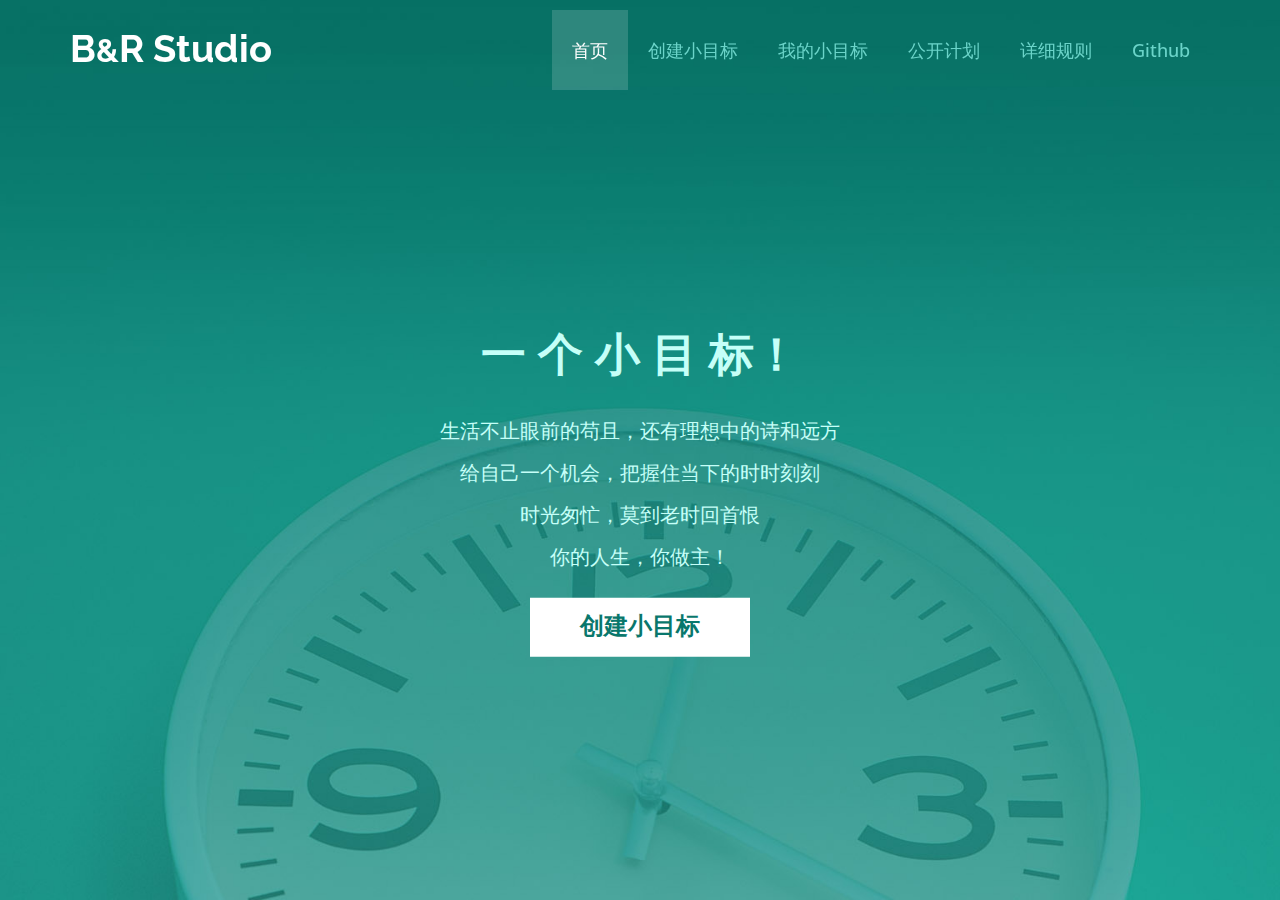
<file: index.html>
<!DOCTYPE html>
<!--[if IE 9]> <html lang="en" class="ie9"> <![endif]-->
<!--[if !IE]><!-->
<html lang="en">
<!--<![endif]-->
	<head>
		<meta charset="utf-8">
		<title>一个小目标</title>
		<meta name="description" content="">
		<meta name="author" content="">

		<!-- Mobile Meta -->
		<meta name="viewport" content="width=device-width, initial-scale=1.0">

		<!-- Favicon -->
		<link rel="shortcut icon" href="images/favicon.ico">
 
		<link href="bootstrap/css/bootstrap.css" rel="stylesheet"> 
		<link href="fonts/font-awesome/css/font-awesome.css" rel="stylesheet"> 
		<link href="css/animations.css" rel="stylesheet"> 
		<link href="css/style.css" rel="stylesheet"> 
	</head>

	<body class="no-trans">
		<!-- scrollToTop --> 
		<div class="scrollToTop"><i class="icon-up-open-big"></i></div>

		<!-- header start --> 
		<header class="header fixed clearfix navbar navbar-fixed-top">
			<div class="container">
				<div class="row">
					<div class="col-md-4">

						<!-- header-left start --> 
						<div class="header-left">

							<!-- logo 
							<div class="logo smooth-scroll">
								<a href="#banner"><img id="logo" src="images/logo.png" alt="Worthy"></a>
							</div>
							-->

							<!-- name-and-slogan -->
							<div class="logo-section smooth-scroll">
								<div class="brand"><a href="#banner">B<font size="6">&</font>R Studio</a></div>								
							</div>

						</div>
						<!-- header-left end -->

					</div>
					<div class="col-md-8">

						<!-- header-right start --> 
						<div class="header-right">

							<!-- main-navigation start --> 
							<div class="main-navigation animated">

								<!-- navbar start --> 
								<nav class="navbar navbar-default" role="navigation">
									<div class="container-fluid">

										<!-- Toggle get grouped for better mobile display -->
										<div class="navbar-header">
											<button type="button" class="navbar-toggle" data-toggle="collapse" data-target="#navbar-collapse-1">
												<span class="sr-only">Toggle navigation</span>
												<span class="icon-bar"></span>
												<span class="icon-bar"></span>
												<span class="icon-bar"></span>
											</button>
										</div>

										<!-- Collect the nav links, forms, and other content for toggling -->
										<div class="collapse navbar-collapse scrollspy smooth-scroll" id="navbar-collapse-1">
											<ul class="nav navbar-nav navbar-right">
												<li class="active"><a href="#banner">首页</a></li>
												<li><a href="services.html">创建小目标</a></li>
												<li><a href="myaim.html">我的小目标</a></li>
												<li><a href="publicboard.html">公开计划</a></li>
												<li><a href="rules.html">详细规则</a></li>
												
												
											<!--	<li><a href="#portfolio">Portfolio</a></li>
												<li><a href="#team">Team</a></li>
												<li><a href="#price">Price</a></li>
											-->
												<li><a href="https://github.com/mjqin/OneBillion">Github</a></li>
											</ul>
										</div>

									</div>
								</nav>
								<!-- navbar end -->

							</div>
							<!-- main-navigation end -->

						</div>
						<!-- header-right end -->

					</div>
				</div>
			</div>
		</header>
		<!-- header end -->

		<!-- banner start --> 
		<div id="banner" class="banner">
			<div class="banner-image"></div>
			<div class="banner-caption">
				<div class="container">
					<div class="row">					 
						<div class="caption-data" style="margin-top: 0px; opacity: 1;" data-animation-effect="fadeIn">
								<h1>一 个 小 目 标！</h1>
								<div class="littlespace"></div>
								<h3 class="padding-top30">生活不止眼前的苟且，还有理想中的诗和远方</h3>
								<h3 class="padding-top30">给自己一个机会，把握住当下的时时刻刻</h3>
								<h3 class="padding-top30">时光匆忙，莫到老时回首恨</h3>
								<h3 class="padding-top30">你的人生，你做主！</h3>
								<a href="services.html" class="active">
									<div class="padding-top60 contact-form">
										<button class="btn cta-button"><font size="5">创建小目标</font></button>
									</div>
								</a>
							</div>
					</div>
				</div>
			</div>
		</div>

		<!-- JavaScript --> 
		<script type="text/javascript" src="plugins/jquery.min.js"></script>
		<script type="text/javascript" src="bootstrap/js/bootstrap.min.js"></script>
		<script type="text/javascript" src="plugins/modernizr.js"></script>
		<script type="text/javascript" src="plugins/isotope/isotope.pkgd.min.js"></script>
		<script type="text/javascript" src="plugins/jquery.backstretch.min.js"></script>
		<script type="text/javascript" src="plugins/jquery.appear.js"></script>

		<!-- Custom Scripts -->
		<script type="text/javascript" src="js/custom.js"></script>

	</body>
</html>
</file>
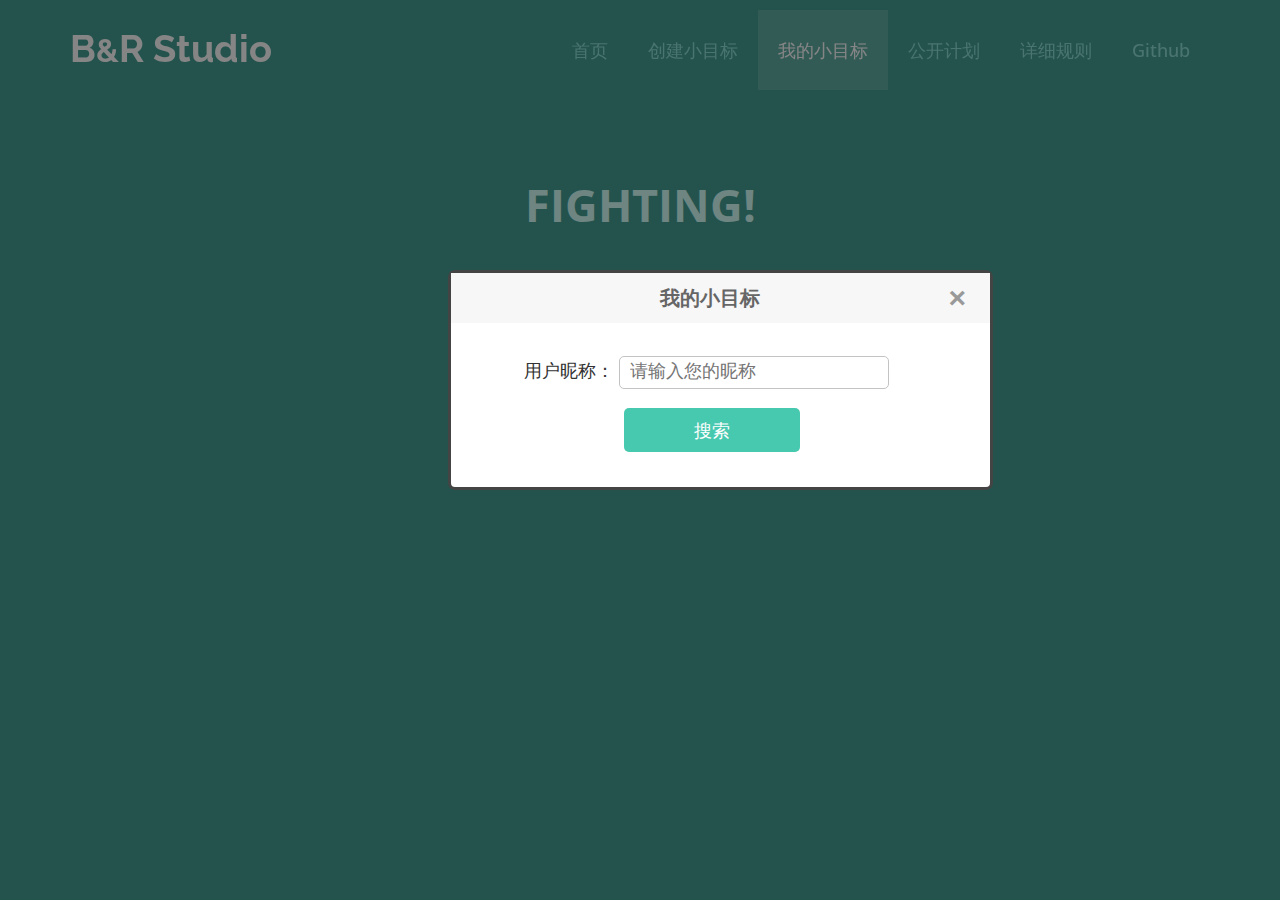
<file: myaim.html>
<!DOCTYPE html>
<!--[if IE 9]> <html lang="en" class="ie9"> <![endif]-->
<!--[if !IE]><!-->
<html lang="en">
<!--<![endif]-->
	<head>
		<meta charset="utf-8">
		<title>一个小目标</title>
		<meta name="description" content="">
		<meta name="author" content="">

		<!-- Mobile Meta -->
		<meta name="viewport" content="width=device-width, initial-scale=1.0">

		<!-- Favicon -->
		<link rel="shortcut icon" href="images/favicon.ico">
 
		<link href="bootstrap/css/bootstrap.css" rel="stylesheet"> 
		<link href="fonts/font-awesome/css/font-awesome.css" rel="stylesheet"> 
		<link href="css/animations.css" rel="stylesheet"> 
		<link href="css/style.css" rel="stylesheet"> 
		<link rel="Stylesheet" href="css/loginDialog.css" />
		<script type="text/javascript" src="js/jquery-1.8.3.min.js"></script>
		<script type="text/javascript" src="js/nebPay.js"></script>
		<script type="text/javascript" src="js/sha256.js"></script>
	</head>

	<body class="no-trans">
		<!-- scrollToTop --> 
		<div class="scrollToTop"><i class="icon-up-open-big"></i></div>

		<!-- header start --> 
		<header class="header fixed clearfix navbar navbar-fixed-top">
			<div class="container">
				<div class="row">
					<div class="col-md-4">

						<!-- header-left start --> 
						<div class="header-left">

							<!-- logo 
							<div class="logo smooth-scroll">
								<a href="#banner"><img id="logo" src="images/logo.png" alt="Worthy"></a>
							</div>
							-->

							<!-- name-and-slogan -->
							<div class="logo-section smooth-scroll">
								<div class="brand"><a href="#banner">B<font size="6">&</font>R Studio</a></div>								
							</div>

						</div>
						<!-- header-left end -->

					</div>
					<div class="col-md-8">

						<!-- header-right start --> 
						<div class="header-right">

							<!-- main-navigation start --> 
							<div class="main-navigation animated">

								<!-- navbar start --> 
								<nav class="navbar navbar-default" role="navigation">
									<div class="container-fluid">

										<!-- Toggle get grouped for better mobile display -->
										<div class="navbar-header">
											<button type="button" class="navbar-toggle" data-toggle="collapse" data-target="#navbar-collapse-1">
												<span class="sr-only">Toggle navigation</span>
												<span class="icon-bar"></span>
												<span class="icon-bar"></span>
												<span class="icon-bar"></span>
											</button>
										</div>

										<!-- Collect the nav links, forms, and other content for toggling -->
										<div class="collapse navbar-collapse scrollspy smooth-scroll" id="navbar-collapse-1">
											<ul class="nav navbar-nav navbar-right">
												<li><a href="index.html">首页</a></li>
												<li><a href="services.html">创建小目标</a></li>
												<li class="active"><a href="myaim.html">我的小目标</a></li>
												<li><a href="publicboard.html">公开计划</a></li>
												<li><a href="rules.html">详细规则</a></li>
											<!--	<li><a href="#about">关于我们</a></li>
												
												<li><a href="#portfolio">Portfolio</a></li>
												<li><a href="#team">Team</a></li>
												<li><a href="#price">Price</a></li>
											-->
												<li><a href="https://github.com/mjqin/OneBillion">Github</a></li>
											</ul>
										</div>

									</div>
								</nav>
								<!-- navbar end -->

							</div>
							<!-- main-navigation end -->

						</div>
						<!-- header-right end -->

					</div>
				</div>
			</div>
		</header>
		<!-- header end -->

		<!-- banner start --> 

		<div id="banner" class="banner">
			<div class="public-banner-caption">

				<div class="container no-view public-caption-data"  data-animation-effect="fadeIn" id="userplan">
					<h1 id="services" class="title text-center">Fighting!</h1>
					<div class="space"></div>

				</div>
				        <div class="scene" id="loading" align="center">
  <svg version="1.1" id="dc-spinner" xmlns="http://www.w3.org/2000/svg" x="0px" y="0px" width:"38"="" height:"38"="" viewBox="0 0 38 38" preserveAspectRatio="xMinYMin meet">
  <text x="14" y="21" font-family="Monaco" font-size="2px" style="letter-spacing:0.6" fill="white">正在加载
     <animate attributeName="opacity" values="0;1;0" dur="1.8s" repeatCount="indefinite"></animate>
  </text>
  <path fill="#373a42" d="M20,35c-8.271,0-15-6.729-15-15S11.729,5,20,5s15,6.729,15,15S28.271,35,20,35z M20,5.203
    C11.841,5.203,5.203,11.841,5.203,20c0,8.159,6.638,14.797,14.797,14.797S34.797,28.159,34.797,20
    C34.797,11.841,28.159,5.203,20,5.203z">
  </path>

  <path fill="#373a42" d="M20,33.125c-7.237,0-13.125-5.888-13.125-13.125S12.763,6.875,20,6.875S33.125,12.763,33.125,20
    S27.237,33.125,20,33.125z M20,7.078C12.875,7.078,7.078,12.875,7.078,20c0,7.125,5.797,12.922,12.922,12.922
    S32.922,27.125,32.922,20C32.922,12.875,27.125,7.078,20,7.078z">
  </path>

  <path fill="#2AA198" stroke="#2AA198" stroke-width="0.6027" stroke-miterlimit="10" d="M5.203,20
			c0-8.159,6.638-14.797,14.797-14.797V5C11.729,5,5,11.729,5,20s6.729,15,15,15v-0.203C11.841,34.797,5.203,28.159,5.203,20z" transform="rotate(358.225 20.0002 20.0002)">
  <animatetransform attributeName="transform" type="rotate" from="0 20 20" to="360 20 20" calcMode="spline" keySplines="0.4, 0, 0.2, 1" keyTimes="0;1" dur="2s" repeatCount="indefinite"></animatetransform>      
   </path>

  <path fill="#859900" stroke="#859900" stroke-width="0.2027" stroke-miterlimit="10" d="M7.078,20
  c0-7.125,5.797-12.922,12.922-12.922V6.875C12.763,6.875,6.875,12.763,6.875,20S12.763,33.125,20,33.125v-0.203
  C12.875,32.922,7.078,27.125,7.078,20z" transform="rotate(122.499 20 20)">
   <animatetransform attributeName="transform" type="rotate" from="0 20 20" to="360 20 20" dur="1.8s" repeatCount="indefinite"></animatetransform>
    </path>
  </svg>
</div>

			</div>
		</div>

	<div id="SearchBox">
        <div class="firstrow">
           我的小目标
            <a href="javascript:void(0)" title="关闭窗口" class="close_btn" id="closeBtn">×</a>
        </div>
        <div class="followrow">
            用户昵称：<span class="inputBox" >
                <input type="text" id="nickname" class="text" placeholder="请输入您的昵称" />
        </div>

        <div class="followrow">
            <a href="#" id="loginbtn">搜索</a>
        </div>
    </div>



		<script type="text/javascript">
			function showSearchBox(){
				$("body").append("<div id='mask'></div>");
				$("#mask").addClass("mask").fadeIn("slow");
				$("#SearchBox").fadeIn("slow");
				$("#loading").css({display: 'none'});
			}

			function closeSearchBox(){
				$("#SearchBox").fadeOut("fast");
				$("#mask").css({ display: 'none' });
			}
			
			window.onload = showSearchBox;

			var NebPay = require("nebpay");
    		var nebPay = new NebPay();
    		var dappAddress = "n1v8e45CvAZB3Uj6gHFPm3aEveSuzLse3Qm";

	    	if (typeof(webExtensionWallet) === "undefined") {
		        alert("请首先安装webExtensionWallet插件");
		    } 

    		$(function ($) {
	
				//文本框不允许为空---按钮触发
				$("#loginbtn").on('click', function () {
					var nickname = $("#nickname").val();
					var to = dappAddress;
					var value = "0";
					var callFunction = "searchUserPlan";
					var callArgs = "[\"" + nickname + "\"]";
				//	var callArgs = "";
					$("#loading").css({display: 'block'});
					nebPay.simulateCall(to, value, callFunction, callArgs, {
			            listener: searchHandle
			        });
					closeSearchBox();
				});

				//关闭
				$(".close_btn").hover(function () { $(this).css({ color: 'black' }) }, function () { $(this).css({ color: '#999' }) }).on('click', closeSearchBox);


			});


    		function addPlan(plan){
    			 var user = plan.owner,
    				planName = plan.planName,
    			 	totalDays = plan.totalDays,
    				totalSignDays = plan.totalSignDays,
    				createTime = new Date(plan.createTime * 1000).toLocaleString();
    				lastSignTime = new Date(plan.lastSignTime * 1000).toLocaleString();
    				maxNonSign = plan.maxNonSign / (24 * 60 * 60);
    				isFinished = plan.isFinished,
    				planType = plan.planType;
    			var status;
    			if(isFinished) {
    				status = "已完成";
    			}
    			else {
    				status = "正在进行";
    			}

    			if(plan.lastSignTime == 0) lastSignTime = "还未签过到";
    			var value = "0";
    			if(planType == 1) value = plan.amountPerDay;

    			var content = "<div class=\"col-md-6\">" + 
    				"<h2>" + planName +  " by " + user + "</h2>" + 
    				"<p><font size=\"4\"> 创建时间：" +  createTime + "</font></p>" + 
    				"<p><font size=\"4\"> 计划总时间：" +  totalDays + " 天</font></p>" + 
    				"<p><font size=\"4\"> 签到次数：" +  totalSignDays + "</font></p>" + 
    				"<p><font size=\"4\"> 上次签到时间：" +  lastSignTime + "</font></p>" + 
    				"<p><font size=\"4\"> 最长未签到时间：" +  maxNonSign + " 天</font></p>" + 
    				"<p><font size=\"4\"> 状态：" +  status + "</font></p>" + 
    				"<div class=\"contact-form\">" + 
    				"<button id=\"" + planName + "\" onclick=\"signToday('" + user + "','" + planName + "','" +   planType + "','" + value + "')\" "  + " class=\"btn cta-button\"><font size=\"5\">签到</font></button>" + 
    				"</div></div>";

    			$("#planrow").append(content);
    		//	console.log(idbut);
    			if(isFinished) document.getElementById(planName).disabled = true;
    		//	$.parser.parse();
    		}

    		function signToday(nickname, planname, type, value){
    			var planHash = sha256_digest(nickname+planname);
    			var to = dappAddress,
    				callFunction = "signToday",
    				callArgs = "[\"" + planHash + "\","+ type + "]";
    		//	alert("sign!" + type);
    			if(type == 1){
    				nebPay.call(to, value, callFunction, callArgs, {
			            listener: signHandle
			        });
    			}
    			else{
    				value = "0";
    				nebPay.call(to, value, callFunction, callArgs, {
			            listener: signHandle
			        });
    			}
    		}

    		function signHandle(resp){
    			// alert(JSON.stringify(resp));
    			if( resp.txhash != null) alert("签到成功！");
    			else alert("签到失败...请重试！");
    		}

    		function searchHandle(resp){
    		//	alert(JSON.stringify(resp));
    			if(resp.execute_err != "") {
    				alert("该用户不存在，请重新输入！");
    				showSearchBox();
    				return;
    			}
    			var result = JSON.parse(resp.result);
    			$("#userplan").append("<div class=\"row\" id=\"planrow\">");
    			for(var i in result){
    				addPlan(result[i], i);
    			}
    			
    			$("#loading").css({display: 'none'});
    		};



		</script>



		<!-- JavaScript --> 
		<script type="text/javascript" src="plugins/jquery.min.js"></script>
		<script type="text/javascript" src="bootstrap/js/bootstrap.min.js"></script>
		<script type="text/javascript" src="plugins/modernizr.js"></script>
		<script type="text/javascript" src="plugins/isotope/isotope.pkgd.min.js"></script>
		<script type="text/javascript" src="plugins/jquery.backstretch.min.js"></script>
		<script type="text/javascript" src="plugins/jquery.appear.js"></script>
		 <script src="contact/jqBootstrapValidation.js"></script>
		 <script src="contact/contact_me.js"></script>

		<!-- Custom Scripts -->
		<script type="text/javascript" src="js/custom.js"></script>

	</body>
</html>
</file>
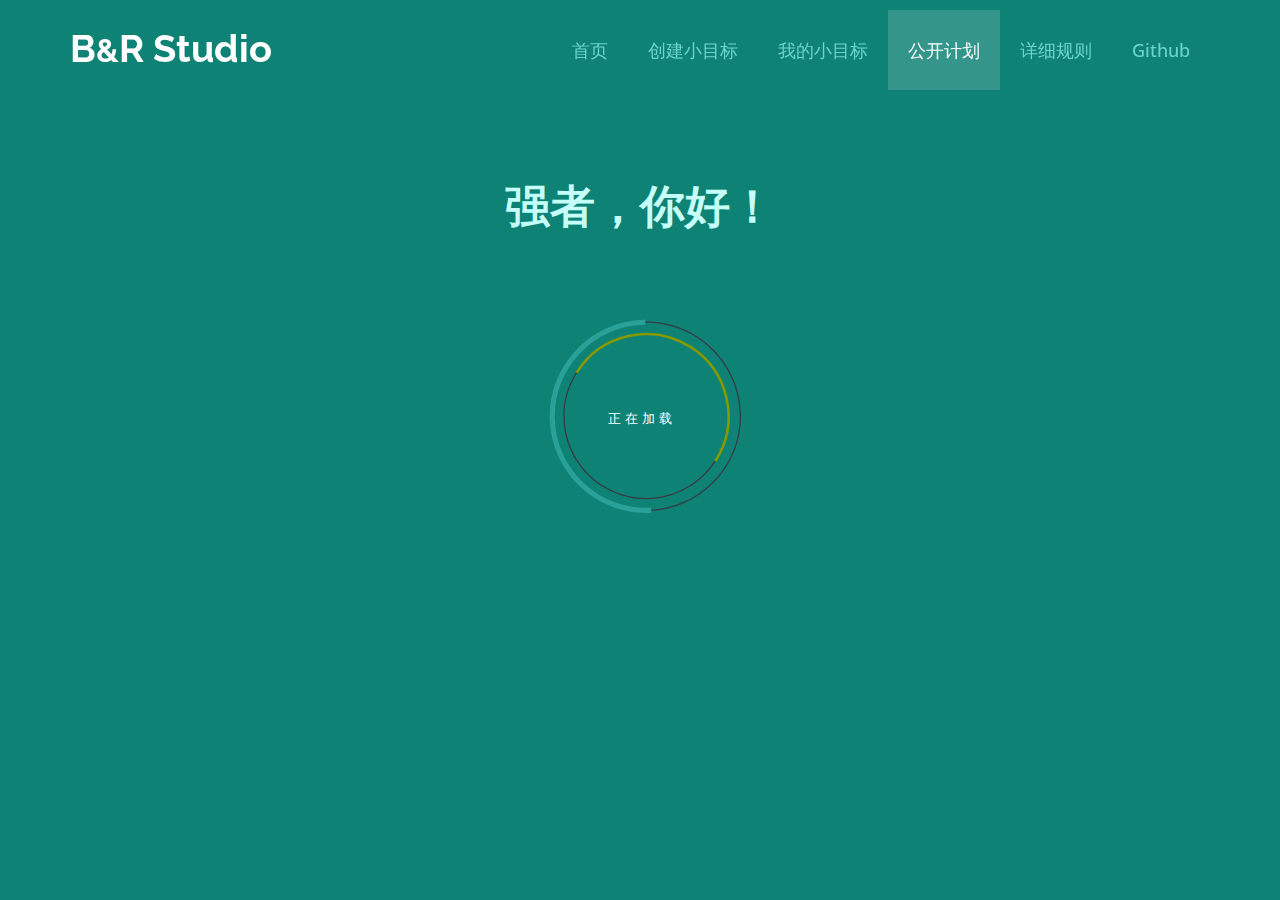
<file: publicboard.html>
<!DOCTYPE html>
<!--[if IE 9]> <html lang="en" class="ie9"> <![endif]-->
<!--[if !IE]><!-->
<html lang="en">
<!--<![endif]-->
	<head>
		<meta charset="utf-8">
		<title>一个小目标</title>
		<meta name="description" content="">
		<meta name="author" content="">

		<!-- Mobile Meta -->
		<meta name="viewport" content="width=device-width, initial-scale=1.0">

		<!-- Favicon -->
		<link rel="shortcut icon" href="images/favicon.ico">
 
		<link href="bootstrap/css/bootstrap.css" rel="stylesheet"> 
		<link href="fonts/font-awesome/css/font-awesome.css" rel="stylesheet"> 
		<link href="css/animations.css" rel="stylesheet"> 
		<link href="css/style.css" rel="stylesheet"> 
		<link rel="Stylesheet" href="css/loginDialog.css" />
		<script type="text/javascript" src="js/jquery-1.8.3.min.js"></script>
		<script type="text/javascript" src="js/nebPay.js"></script>
	</head>

	<body class="no-trans">
		<!-- scrollToTop --> 
		<div class="scrollToTop"><i class="icon-up-open-big"></i></div>

		<!-- header start --> 
		<header class="header fixed clearfix navbar navbar-fixed-top">
			<div class="container">
				<div class="row">
					<div class="col-md-4">

						<!-- header-left start --> 
						<div class="header-left">

							<!-- logo 
							<div class="logo smooth-scroll">
								<a href="#banner"><img id="logo" src="images/logo.png" alt="Worthy"></a>
							</div>
							-->

							<!-- name-and-slogan -->
							<div class="logo-section smooth-scroll">
								<div class="brand"><a href="#banner">B<font size="6">&</font>R Studio</a></div>								
							</div>

						</div>
						<!-- header-left end -->

					</div>
					<div class="col-md-8">

						<!-- header-right start --> 
						<div class="header-right">

							<!-- main-navigation start --> 
							<div class="main-navigation animated">

								<!-- navbar start --> 
								<nav class="navbar navbar-default" role="navigation">
									<div class="container-fluid">

										<!-- Toggle get grouped for better mobile display -->
										<div class="navbar-header">
											<button type="button" class="navbar-toggle" data-toggle="collapse" data-target="#navbar-collapse-1">
												<span class="sr-only">Toggle navigation</span>
												<span class="icon-bar"></span>
												<span class="icon-bar"></span>
												<span class="icon-bar"></span>
											</button>
										</div>

										<!-- Collect the nav links, forms, and other content for toggling -->
										<div class="collapse navbar-collapse scrollspy smooth-scroll" id="navbar-collapse-1">
											<ul class="nav navbar-nav navbar-right">
												<li><a href="index.html">首页</a></li>
												<li><a href="services.html">创建小目标</a></li>
												<li><a href="myaim.html">我的小目标</a></li>
												<li class="active"><a href="publicboard.html">公开计划	</a></li>
												<li><a href="rules.html">详细规则</a></li>
											<!--	<li><a href="#about">关于我们</a></li>
												
												<li><a href="#portfolio">Portfolio</a></li>
												<li><a href="#team">Team</a></li>
												<li><a href="#price">Price</a></li>
											-->
												<li><a href="https://github.com/mjqin/OneBillion">Github</a></li>
											</ul>
										</div>

									</div>
								</nav>
								<!-- navbar end -->

							</div>
							<!-- main-navigation end -->

						</div>
						<!-- header-right end -->

					</div>
				</div>
			</div>
		</header>
		<!-- header end -->



		<!-- banner start --> 

		<div id="banner" class="banner">
			<div class="public-banner-caption">

				<div class="container no-view public-caption-data"  data-animation-effect="fadeIn" id="publicPlan">
					<h1 id="services" class="title text-center">强者，你好！</h1>
					<div class="space"></div>
				
								        <div class="scene" id="loading" align="center">
  <svg version="1.1" id="dc-spinner" xmlns="http://www.w3.org/2000/svg" x="0px" y="0px" width:"38"="" height:"38"="" viewBox="0 0 38 38" preserveAspectRatio="xMinYMin meet">
  <text x="14" y="21" font-family="Monaco" font-size="2px" style="letter-spacing:0.6" fill="white">正在加载
     <animate attributeName="opacity" values="0;1;0" dur="1.8s" repeatCount="indefinite"></animate>
  </text>
  <path fill="#373a42" d="M20,35c-8.271,0-15-6.729-15-15S11.729,5,20,5s15,6.729,15,15S28.271,35,20,35z M20,5.203
    C11.841,5.203,5.203,11.841,5.203,20c0,8.159,6.638,14.797,14.797,14.797S34.797,28.159,34.797,20
    C34.797,11.841,28.159,5.203,20,5.203z">
  </path>

  <path fill="#373a42" d="M20,33.125c-7.237,0-13.125-5.888-13.125-13.125S12.763,6.875,20,6.875S33.125,12.763,33.125,20
    S27.237,33.125,20,33.125z M20,7.078C12.875,7.078,7.078,12.875,7.078,20c0,7.125,5.797,12.922,12.922,12.922
    S32.922,27.125,32.922,20C32.922,12.875,27.125,7.078,20,7.078z">
  </path>

  <path fill="#2AA198" stroke="#2AA198" stroke-width="0.6027" stroke-miterlimit="10" d="M5.203,20
			c0-8.159,6.638-14.797,14.797-14.797V5C11.729,5,5,11.729,5,20s6.729,15,15,15v-0.203C11.841,34.797,5.203,28.159,5.203,20z" transform="rotate(358.225 20.0002 20.0002)">
  <animatetransform attributeName="transform" type="rotate" from="0 20 20" to="360 20 20" calcMode="spline" keySplines="0.4, 0, 0.2, 1" keyTimes="0;1" dur="2s" repeatCount="indefinite"></animatetransform>      
   </path>

  <path fill="#859900" stroke="#859900" stroke-width="0.2027" stroke-miterlimit="10" d="M7.078,20
  c0-7.125,5.797-12.922,12.922-12.922V6.875C12.763,6.875,6.875,12.763,6.875,20S12.763,33.125,20,33.125v-0.203
  C12.875,32.922,7.078,27.125,7.078,20z" transform="rotate(122.499 20 20)">
   <animatetransform attributeName="transform" type="rotate" from="0 20 20" to="360 20 20" dur="1.8s" repeatCount="indefinite"></animatetransform>
    </path>
  </svg>
</div>
</div>
			</div>
		</div>

		<script type="text/javascript">
			var NebPay = require("nebpay");
    		var nebPay = new NebPay();
    		var dappAddress = "n1v8e45CvAZB3Uj6gHFPm3aEveSuzLse3Qm";

    		if (typeof(webExtensionWallet) === "undefined") {
		        alert("请首先安装webExtensionWallet插件");
		    } 

			function searchPublicPlan(){
				var to = dappAddress,
					value = "0",
					callFunction = "showPublicPlan",
					callArgs = "";
				nebPay.simulateCall(to, value, callFunction, callArgs, {
			        listener: searchHandle
			    });
			}
			
			window.onload = searchPublicPlan;
			

	    	if (typeof(webExtensionWallet) === "undefined") {
		        alert("请首先安装webExtensionWallet插件");
		    } 

    		

    		function addPlan(plan){
    			var user = plan.owner;
    				planName = plan.planName,
    			 	totalDays = plan.totalDays,
    			 	amountPerDay = plan.amountPerDay,
    				totalSignDays = plan.totalSignDays,
    				createTime = new Date(plan.createTime * 1000).toLocaleString();
    				lastSignTime = new Date(plan.lastSignTime * 1000).toLocaleString();
    				maxNonSign = parseInt(plan.maxNonSign / (24 * 60 * 60));
    				isFinished = plan.isFinished;
    			var status;
    			if(isFinished) status = "已完成";
    			else status = "正在进行";

    			if(plan.lastSignTime == 0) lastSignTime = "还未签过到";

    			var content = "<div class=\"col-md-6\">" + 
    				"<h2 >" + planName +  " by " + user + "</h2>" + 
    				"<p><font size=\"4\"> 创建时间：" +  createTime + "</font></p>" + 
    				"<p><font size=\"4\"> 计划总时间：" +  totalDays + " 天</font></p>" + 
    				"<p><font size=\"4\"> 签到次数：" +  totalSignDays + "</font></p>" + 
    				"<p><font size=\"4\"> 上次签到时间：" +  lastSignTime + "</font></p>" + 
    				"<p><font size=\"4\"> 最长未签到时间：" +  maxNonSign + " 天</font></p>" + 
    				"<p><font size=\"4\"> 状态：" +  status + "</font></p>" + 
    				"</div>";

    			$("#publicPlan").append(content);

    		}

    		function searchHandle(resp){
    			if(resp == null || resp.execute_err != "") {
    				alert("查询失败...请刷新页面重试！");
    				return;
    			}
    			var result = JSON.parse(resp.result);
    			$("#publicPlan").append("<div class=\"row\">");
    			for(var i in result){
    				addPlan(result[i]);
    			}
    			$("#loading").css({display: 'none'});
    		};


		</script>
		

		<!-- JavaScript --> 
		<script type="text/javascript" src="plugins/jquery.min.js"></script>
		<script type="text/javascript" src="bootstrap/js/bootstrap.min.js"></script>
		<script type="text/javascript" src="plugins/modernizr.js"></script>
		<script type="text/javascript" src="plugins/isotope/isotope.pkgd.min.js"></script>
		<script type="text/javascript" src="plugins/jquery.backstretch.min.js"></script>
		<script type="text/javascript" src="plugins/jquery.appear.js"></script>
		 <script src="contact/jqBootstrapValidation.js"></script>
		 <script src="contact/contact_me.js"></script>

		<!-- Custom Scripts -->
		<script type="text/javascript" src="js/custom.js"></script>

	</body>
</html>
</file>
<file: css/style.css>
/* Author:WebThemez
 * Author URI:http://webthemez.com
 * License: Creative Commons Attribution 3.0 License (https://creativecommons.org/licenses/by/3.0/)
 */
@import url(http://fonts.googleapis.com/css?family=Open+Sans:300italic,700italic,400,700);
@import url(http://fonts.googleapis.com/css?family=Raleway:700,400,300);
body {
	font-family: 'Open Sans', sans-serif;
}
.brand {
	font-family: 'Raleway', sans-serif;
}
html,
body {
	height: 100%;
}
body {
	font-size: 15px;
	line-height: 1.50;
	color: #333333;
	background-color: #0e8275;
	position: relative;
}
h1,
h2,
h3,
h4,
h5,
h6 {
	color: #333333;
}
h1 {
	font-size: 38px;
	font-weight: 700;
	margin-bottom: 20px;
}
h2 {
	font-size: 32px;
	margin-bottom: 15px;
}
h3 {
	font-size: 20px;
}
h4 {
	font-size: 18px;
	font-weight: 700;
}
h5 {
	font-size: 16px;
	text-transform: uppercase;
	font-weight: 700;
}
h6 {
	font-weight: 700;
}
h1 span,
h2 span,
h3 span,
h4 span {
	color: #FFFFFF;
}
.colored {
	color: #1ABC9C;
}
a {
	color: #55acee;
}
a:hover {
	color: #339BEB;
}
a:focus,
a:active {
	outline: none;
}
.large {
	font-size: 18px;
}
img {
	display: block;
	max-width: 100%;
	height: auto;
}
.list-unstyled li {
	padding: 5px 0;
}
.list-horizontal {
	padding: 15px 0;
}
.list-horizontal-item img {
	display: block;
	margin: 0 auto;
}
.list-icons {
	padding: 0;
	margin: 20px 0;
	list-style: none;
	font-size: 18px;
}
.list-icons li {
	padding: 0 0 15px 0;
}
blockquote {
	border-left: none;
	padding-left: 0;
	padding-right: 0;
	padding-top: 5px;
}
.title {
	margin-top: 0;
}

/* Layout
----------------------------------------------------------------------------- */
.header {
	color: #ffffff;
	background-color: transparent;
	padding: 10px 0;
	-webkit-transition: all 0.2s ease-in-out;
	-moz-transition: all 0.2s ease-in-out;
	-o-transition: all 0.2s ease-in-out;
	-ms-transition: all 0.2s ease-in-out;
	transition: all 0.2s ease-in-out;
}
.banner {
	width: 100%;
	height: 100%;
	min-height: 100%;
	position: relative;
	color: #fff;
}
.banner-image {
	vertical-align: middle;
	min-height: 100%;
	width: 100%;
}
.banner:after {
	position: absolute;
	top: 0;
	left: 0;
	right: 0;
	bottom: 0;
	/* background-color: rgba(0, 0, 0, 0.52); */
	content: "";
}
.banner-caption {
	position: absolute;
	top: 50%;
	width: 100%;
	z-index: 2;
	padding-bottom: 5%;
}
.public-banner-caption {
	position: absolute;
	top: 20%;
	width: 100%;
	z-index: 2;
	padding-bottom: 5%;
}
.subfooter {
	background-color: #1ABC9C;
	padding: 40px 0;
}
.subfooter a {color: #000000;}
.section {
	background-color: #ffffff;
	padding: 80px 0;
}

/* Backgrounds
----------------------------------------------------------------------------- */
.default-bg {
	background-color: #1ABC9C;
	color: #ffffff;
}
.default-bg.blue {
	background-color: #55acee;
}
.btn-primary {
color: #fff;
background-color: #04BD5B;
border:0px;
}
.btn-primary:hover, .btn-primary:focus, .btn-primary.focus, .btn-primary:active, .btn-primary.active, .open > .dropdown-toggle.btn-primary {
color: #fff;
background-color: #F7780F;
border:0px;
}
.transprant-bg {
	color: #2C3E50;
}
.default-bg h1,
.default-bg h2,
.default-bg h3,
.default-bg h4,
.default-bg h5,
.default-bg h6,
.transprant-bg h1,
.transprant-bg h2,
.transprant-bg h3,
.transprant-bg h4,
.transprant-bg h5,
.transprant-bg h6 {
	/* color: #ffffff; */
}
.default-bg blockquote footer,
.transprant-bg blockquote footer {
	color: #cccccc;
}
.default-bg a,
.transprant-bg a {
	color: #ffffff;
	text-decoration: underline;
}
.default-bg a:hover,
.transprant-bg a:hover {
	text-decoration: none;
}
.transprant-bg {
	/* -webkit-background-size: cover !important; */
	-moz-background-size: cover !important;
	-o-background-size: cover !important;
	/* background-size: cover !important; */
	/* background-position: 50% 0; */
	/* background-repeat: no-repeat; */
	z-index: 1;
	position: relative;
	background: #fff;
}
.transprant-bg .transprant-bg {
	margin-top: 80px;
	z-index: 3;
}
.transprant-bg:after {
	content: "";
	position: absolute;
	top: 0;
	left: 0;
	z-index: 2;
	width: 100%;
	height: 100%;
	background-color: #E6E6E6;
}
.transprant-bg.blue:after {
	background-color: rgba(85, 172, 238, 0.7);
}
.transprant-bg .container {
	z-index: 3;
	position: relative;
	color: #797979;
}
.bg-image-1 {
	background: url("../images/bg-image-1.jpg") 50% 0px no-repeat;
}
.bg-image-2 {
}

.caption-data {position: absolute; top: 50%; left: 50%; z-index: 20; text-align: center; -webkit-transform: translate(-50%,-50%); -moz-transform: translate(-50%,-50%); transform: translate(-50%,-50%);}
.caption-data, .public-caption-data h1 {text-transform: uppercase;}
.caption-data, .public-caption-data h1 span {font-size: inherit; line-height: inherit; font-weight: inherit;}
.caption-data, .public-caption-data h3{line-height:34px;}

.public-caption-data { top: 50%; left: 50%; z-index: 20; text-align: center; }
button.cta-button.btn-light, button.cta-button.btn-dark, .contact-form button.cta-button, button.cta-button.btn-default {background: #FFFFFF;color: #09776C;}
button.cta-button {
font-size: 14px;
line-height: 16px;padding: 20px 50px;
border-radius: 4px;
font-family: 'Raleway';
font-weight: 600;
transition: background 0.3s, border-color 0.3s;
margin-top:20px;border-radius: 0;text-shadow: none;}
button.cta-button:hover{background: #2C3E50;color: #FFF;}
.btn-primary {
    color: #fff;
    background-color: #1abc9c;
}
.btn {
    padding: 10px 15px;
    font-family: 'Montserrat', Arial, sans-serif;
    font-size: 15px;
    font-weight: normal;
    line-height: 1.4;
    border: none;
    border-radius: 4px;
    -webkit-transition: border .25s linear, color .25s linear, background-color .25s linear;
    transition: border .25s linear, color .25s linear, background-color .25s linear;
    -webkit-font-smoothing: subpixel-antialiased;
}
.item.pricing{
padding:70px 0;
}
.pricing2:hover {
	box-shadow: 0px 3px 50px rgba(0,0,0,0.2);
}

.pricing2 {
	border-radius: 6px;
	-webkit-border-radius: 6px;
	-moz-border-radius: 6px;
	transition: box-shadow 1s;
	-webkit-transition: box-shadow 1s;
	-moz-transition: box-shadow 1s;
}

.pricing2 .top {
	background: #2C3E50;
	color: #eee;
	padding: 40px;
	color: #ECF0F1;
	-webkit-border-top-left-radius: 6px;
	-webkit-border-top-right-radius: 6px;
	-moz-border-radius-topleft: 6px;
	-moz-border-radius-topright: 6px;
	border-top-left-radius: 6px;
	border-top-right-radius: 6px;
	text-align: center;
}

.pricing2 .top h2 {
	font-size: 24px;
	text-transform: uppercase;
	margin-bottom: 20px;
	font-weight: normal;
	color: #fff;
}

.pricing2 .top > * {
	margin: 0px;
}

.pricing2 .top .price .currency {
	font-size: 24px;
	line-height: 54px;
	vertical-align: top;
	display: inline-block;
}

.pricing2 .top .price b {
	font-size: 60px;
	line-height: 70px;
	color: #fff;
}

.pricing2 .top .price .month {
	color: #ccc;
}

.pricing2 .bottom {
	border: 3px solid #dee2e4;
	border-top: 0px;
	-webkit-border-bottom-right-radius: 6px;
	-webkit-border-bottom-left-radius: 6px;
	-moz-border-radius-bottomright: 6px;
	-moz-border-radius-bottomleft: 6px;
	border-bottom-right-radius: 6px;
	border-bottom-left-radius: 6px;
}

.pricing2 .bottom ul {
	list-style: none;
	list-style-type: none;
	margin: 0px;
	padding: 0px;
}

.pricing2 .bottom ul li {
	line-height: 54px;
	border-bottom: 3px solid #dee2e4;
	padding: 0px 40px;
}

.pricing2 .bottom ul li > span {
	color: #16A085;
	font-size: 20px;
	margin-right: 20px;
}

.pricing2 .bottom > a {
	margin: 40px;
	width: auto;
}
.content-1-4 {
    padding: 0px;
    position: relative;
}
.content-block-nopad {
    width: 100%;
    z-index: 100;
    position: relative;
    background-color: #E6E6E6;
}
.content-1-4 .image-container {
    position: absolute;
    height: 100%;
    padding: 0px;
    top: 0px;
}
.btn-outline {
    color: #FFF;
    padding: 12px 20px;
    margin: 15px 0;
    font-family: "Open Sans", Helvetica, Arial, sans-serif;
    font-weight: 600;
    font-size: 14px;
    text-align: center;
    letter-spacing: 0.1em;
    text-shadow: none;
    border: none;
    text-transform: uppercase;
    border-radius: 25px;
    -webkit-border-radius: 25px;
    -moz-border-radius: 25px;
}

.content-1-4 {
	padding: 0px;
	position: relative;
}

.content-1-4 .image-container {
	position: absolute;
	height: 100%;
	padding: 0px;
	top: 0px;
}

.content-1-4 .image-container .background-image-holder {
	background: #1ABC9C url('../images/section-image-1.png') no-repeat center center;
	-webkit-background-size: cover;
	-moz-background-size: cover;
	-o-background-size: cover;
	background-size: cover;
	height: 100%;
}

.content-1-4 .content {
	padding-top: 80px;
	padding-bottom: 80px;
}

.content-1-4 h1 {
	margin-bottom: 32px;
}

.content-1-4 p.lead {
	margin-bottom: 20px;
	font-size: 16px;
}
blockquote footer, blockquote small, blockquote .small{
color:#fff;
}
#quote-carousel .carousel-indicators li {
    background: #FFFFFF;
}
.carousel-indicators li {
    display: inline-block;
    width: 10px;
    height: 10px;
    margin: 1px;
    text-indent: -999px;
    cursor: pointer;
    background-color: #000 \9;
    background-color: rgba(0, 0, 0, 0);
    border-radius: 10px;
}

/*	CONTENT BLOCK 1-4 MEDIA QUERIES
/*----------------------------------------------------*/

/* Extra small devices (phones, less than 768px) */
@media (max-width: 767px) {

	.content-1-4 .image-container {
		display: none;
	}

}
/* Misc
----------------------------------------------------------------------------- */
.no-view {
	opacity: 0;
	filter: alpha(opacity=0);
}
.object-visible,
.touch .no-view {
	opacity: 1 !important;
	filter: alpha(opacity=100) !important;
}
.team__item {
  margin-bottom: 40px;
  background-color: #FFF;
}
.team-item__img {
  margin-bottom: 20px;
  overflow: hidden;
}
.team-item__img > img {
  border-radius: 3px;
  -webkit-transition: -webkit-transform 0.7s;
  -moz-transition: -moz-transform 0.7s;
  -o-transition: -o-transform 0.7s;
  transition: transform 0.7s;
}

.team-item-contact__link {
  display: block;
  float: left;
  width: 50%;
  margin-top: 4.6px;
  margin-bottom: 4.6px;
  border-radius: 3px 0 0 3px;
  text-align: center;
  line-height: 36.8px;
  background-color: #eee;
  color: #565656;
  text-decoration: none;
  -webkit-transition: all 0.15s;
  -o-transition: all 0.15s;
  transition: all 0.15s;
}
.team-item-contact__link:hover,
.team-item-contact__link:focus {
  background: #55acee;
  color: white;
}
.team-item-contact__link_facebook {
  border-left: 1px solid white;
  border-radius: 0 3px 3px 0;
}
.team-item-contact__link_facebook:hover,
.team-item-contact__link_facebook:focus {
  background: #3b5998;
}
.team-item__name {
  font-weight: 700;
  text-align: center;
}
.team-item__position {
  margin-bottom: 10px;
  color: #9a9a9a;
  text-align: center;
}
/* Targeting only Firefox for smoothest animations */
@-moz-document url-prefix() {
	.object-visible,
	.touch .no-view {
		-webkit-transition: opacity 0.6s ease-in-out;
		-moz-transition: opacity 0.6s ease-in-out;
		-o-transition: opacity 0.6s ease-in-out;
		-ms-transition: opacity 0.6s ease-in-out;
		transition: opacity 0.6s ease-in-out;
	}
}
.space {
	padding: 20px 0;
}
.littlespace{
	padding: 1px 0;
}
.pr-10 {
	padding-right: 10px;
}
.pl-10 {
	padding-left: 10px;
}
.pclear {
	padding-bottom: 0;
}
.secPadding{
padding: 70px 0;
}
.price-table .panel-heading h3{
font-size:42px;
}
.list-group-item{
    padding: 15px 15px;
}
/* Sections
----------------------------------------------------------------------------- */
.banner-caption h1,
.banner-caption h2,
.banner-caption h3,
.banner-caption h4,
.banner-caption h5,
.banner-caption h6 {
	color: #C5FFF8;
}

.public-banner-caption h1,
.public-banner-caption h2{
	color: #C5FFF8;
}

.public-banner-caption h1{
	font-size: 45px;
}

.banner-caption h1 {
	font-size: 45px;
}
.footer h1{
color:#fff;
}
.footer.section {background: #2C3E50;color: #E6E6E6;}
.subfooter p {
	margin-bottom: 0;
	color: #fff;
}
.hero-caption{
text-align:center;padding: 60px 0;background: #2C3E50;color: #8D9DAD;}
.hero-caption h2{
text-align:center;color: #fff;}
.hero-caption p{
font-size: 15px;
}
/* Template Components
----------------------------------------------------------------------------- */
/* Buttons
---------------------------------- */
#signToday{
	font-size: 20px;
	color: #09776C;
	background: white;
}

.btn {
	padding: 12px 15px;
	font-size: 14px;
	line-height: 1.42857143;
	min-width: 160px;
	text-align: center;
	border-radius: 5px;
	text-transform: uppercase;
	-webkit-transition: all 0.2s ease-in-out;
	-moz-transition: all 0.2s ease-in-out;
	-ms-transition: all 0.2s ease-in-out;
	-o-transition: all 0.2s ease-in-out;
	transition: all 0.2s ease-in-out;
}
.btn-default {
	color: #FFFFFF;
	background: #1ABC9C;
	border: 0;
}
.btn-default:hover {
	color: #ffffff;
	background-color: #1ABC9C;
	border: 0;
}

/* Collapse
---------------------------------- */
.panel-group .panel {
	-webkit-border-radius: 0px;
	-moz-border-radius: 0px;
	border-radius: 0px;
	border: none;
}
.panel-default > .panel-heading {
	padding: 0;
	outline: none;
	border: none;
	-webkit-border-radius: 0;
	-moz-border-radius: 0;
	-o-border-radius: 0;
	border-radius: 0;
	width: 100%;
}
.panel-default > .panel-heading + .panel-collapse > .panel-body {
	border: 1px solid #f0f0f0;
	border-top: none;
	background-color: #fafafa
}
.panel-heading a {
	font-weight: 400;
	padding: 12px 35px 12px 15px;
	display: inline-block;
	width: 100%;
	background-color: #FFFFFF;
	color: #000000;
	position: relative;
	text-decoration: none;
	border: #ECECEC 1px solid;
}
.panel-heading a.collapsed {
	color: #333333;
	background-color: #FFFFFF;
}
.panel-heading a:after {
	font-family: "FontAwesome";
	content: "\f147";
	position: absolute;
	right: 15px;
	font-size: 14px;
	font-weight: 300;
	top: 50%;
	line-height: 1;
	margin-top: -7px;
}
.panel-heading a.collapsed:after {
	content: "\f196";
}
.panel-heading a:hover {
	text-decoration: none;
	background-color: #FFFFFF;
	color: #1ABC9C;
}
.panel-title a i {
	padding-right: 10px;
	font-size: 20px;
}

/* Pills
---------------------------------- */
.nav-pills > li.active > a,
.nav-pills > li.active > a:hover,
.nav-pills > li.active > a:focus,
.nav-pills > li > a:hover {
	background-color: #1ABC9C;
	border-color: #1ABC9C;
	color: #ffffff;
}
.nav-pills > li > a {
	border-radius: 0;
	padding: 8px 20px;
	border: 1px solid #cacaca;
	color: #666666;
	font-size: 12px;
	text-transform: uppercase;
	font-weight: 300;
}

/* Forms
---------------------------------- */
.form-control {
	height: 45px;
	-webkit-border-radius: 0px;
	-moz-border-radius: 0px;
	border-radius: 0px;
}
.form-control-feedback {
	color: #cccccc;
}
.has-feedback label.sr-only ~ .form-control-feedback {
	top: 15px;
}
textarea {
	resize: vertical;
}
.price-table .panel-heading{
padding: 44px 0;
/* font-size: 45px; */
}
/* Modals
---------------------------------- */
.modal-content {
	-webkit-border-radius: 0px;
	-moz-border-radius: 0px;
	border-radius: 0px;
}
.modal-header {
	background-color: #626262;
	color: #ffffff;
}
.modal-header h4 {
	color: #ffffff;
}
.modal-header .close {
	font-weight: 300;
	color: #FFFFFF;
	text-shadow: none;
	filter: alpha(opacity=100);
	opacity: 1;
}
 
@media (min-width:1200px) {
	.modal-lg {
		width: 1140px;
	}
}

/* Media
---------------------------------- */
.media .fa {
	font-size: 38px;
	width: 40px;
	height: 25px;
	line-height: 48px;
	padding: 0 5px;
	text-align: center;
}

/* Navigations
----------------------------------------------------------------------------- */
.header .navbar {
	margin-bottom: 0;
}
.main-navigation .navbar-default {
	background-color: transparent;
	border: none;
}
.main-navigation .navbar-default .navbar-nav > li > a {
	color: #6BD4C9;
	padding: 10px 20px;
	font-size: 18px;
	font-weight: 500;
}
.main-navigation .navbar-default .navbar-nav > li.active > a {
	background-color: rgba(254, 255, 255, 0.16);
	color: #FFFFFF;
}
.main-navigation .navbar-default .navbar-nav > li > a:hover,
.main-navigation .navbar-default .navbar-nav > li.active > a:hover {
	color: #1ABC9C;
}

/* carousel */
#quote-carousel 
{
  padding: 0 10px 30px 10px;
  margin-top: 30px;
}

/* Control buttons  */
#quote-carousel .carousel-control
{
  background: none;
  color: #222;
  font-size: 2.3em;
  text-shadow: none;
  margin-top: 30px;
}
/* Previous button  */
#quote-carousel .carousel-control.left 
{
  left: -12px;
}
/* Next button  */
#quote-carousel .carousel-control.right 
{
  right: -12px !important;
}
/* Changes the position of the indicators */
#quote-carousel .carousel-indicators 
{
  right: 50%;
  top: auto;
  bottom: 0px;
  margin-right: -19px;
}
/* Changes the color of the indicators */
#quote-carousel .carousel-indicators li 
{
  background: #2C3E50;
}
#quote-carousel .carousel-indicators .active 
{
  background: #FFFFFF;
}
#quote-carousel img
{
  width: 250px;
  height: 100px
}
/* End carousel */

.item blockquote {
    border-left: none;
    margin: 0;
    color: #FFFFFF;
}

.item blockquote img {
    margin-bottom: 10px;
}

.item blockquote p:before {
    content: "\f10d";
    font-family: 'Fontawesome';
    float: left;
    margin-right: 10px;
}



/**
  MEDIA QUERIES
*/

/* Small devices (tablets, 768px and up) */
@media (min-width: 768px) { 
    #quote-carousel 
    {
      margin-bottom: 0;
      padding: 0 40px 30px 40px;
      color: #fff;
    }
    
}

/* Small devices (tablets, up to 768px) */
@media (max-width: 768px) { 
    
    /* Make the indicators larger for easier clicking with fingers/thumb on mobile */
    
    #quote-carousel .carousel-indicators {
        bottom: -20px !important;  
    }
    #quote-carousel .carousel-indicators li {
        display: inline-block;
        margin: 0px 5px;
        width: 15px;
        height: 15px;
    }
    #quote-carousel .carousel-indicators li.active {
        margin: 0px 5px;
        width: 20px;
        height: 20px;
    }
}

@media (min-width:768px) {
	.main-navigation .navbar-default .navbar-nav > li > a {
		padding-top: 30px;
		padding-bottom: 30px;
		-webkit-transition: all 0.3s ease-in-out;
		-moz-transition: all 0.3s ease-in-out;
		-o-transition: all 0.3s ease-in-out;
		-ms-transition: all 0.3s ease-in-out;
		transition: all 0.3s ease-in-out;
	}
}
@media (min-width:768px) and (max-width:991px) {
	.main-navigation .container-fluid {
		padding-left: 0;
		padding-right: 0;
	}
	.navbar-nav {
		float: left !important;
	}
}
@media (max-width:767px) {
	.header.navbar-fixed-top {
		position: absolute;
	}
	.banner-caption h1 {
    	font-size: 36px;
	}
	.public-banner-caption h1{
		font-size: 36px;
	}
	.navbar-default .navbar-collapse, .navbar-default .navbar-form {
    border-color: transparent;
    background: #0E8275;
}
}

/* Fixed Header
----------------------------------------------------------------------------- */
.fixed-header-on .header {
	background-color: rgb(44, 62, 80);
	padding: 10px 0;
}
.fixed-header-on .brand {
	font-size: 24px;
}
.fixed-header-on .logo {
	-webkit-transform: scale(0.8);
	transform: scale(0.8);
	margin-top: 0;
	margin-bottom: 0;
}
@media (min-width:768px) {
	.fixed-header-on .navbar-default .navbar-nav > li > a {
		padding-top: 20px;
		padding-bottom: 20px;
	}
}
@media (max-width:991px) {
	.fixed-header-on .logo,
	.fixed-header-on .brand,
	.fixed-header-on .site-slogan {
		display: none;
	}
}

/* Blocks/Widgets
----------------------------------------------------------------------------- */
/* Logo, Site Name, Site Slogan
---------------------------------- */
.logo {
	margin: 10px 0px 10px 0;
	-webkit-transition: all 0.3s ease-in-out;
	-moz-transition: all 0.3s ease-in-out;
	-o-transition: all 0.3s ease-in-out;
	-ms-transition: all 0.3s ease-in-out;
	transition: all 0.3s ease-in-out;
}
.logo,
.logo-section {
	float: left;
}
.brand {
	font-size: 38px;
	-webkit-transition: all 0.3s ease-in-out;
	-moz-transition: all 0.3s ease-in-out;
	-o-transition: all 0.3s ease-in-out;
	-ms-transition: all 0.3s ease-in-out;
	transition: all 0.3s ease-in-out;
	padding: 10px 0;
}
.brand a {
	color: #ffffff;
	font-weight: bold;
}
.brand a:hover {
	text-decoration: none;
}
.site-slogan {
	font-size: 12px;
}

/* block-lists
---------------------------------- */
.block-list .media-left {
	width: 60px;
}
.block-list p{font-size: 14px;}
.block-list .fa {
padding: 20px;width: 88px;height: 88px;
border-radius: 50%;color: #FFFFFF;background: #1ABC9C;}
/* Social Links
---------------------------------- */
.social-links {
	padding: 0;
	list-style: none;
	margin: 15px 0;
}
.social-links li {
	margin: 10px 10px 10px 0;
	display: inline-block;
	font-size: 36px;
}
.social-links li a {
	color: #BBBBBB;
	-webkit-transition: all 0.2s ease-in-out;
	-moz-transition: all 0.2s ease-in-out;
	-o-transition: all 0.2s ease-in-out;
	-ms-transition: all 0.2s ease-in-out;
	transition: all 0.2s ease-in-out;
	border: 1px solid #D0D0D0;
	width: 52px;
	height: 52px;
	display: inline-block;
	border-radius: 50%;
	font-size: 20px;
	text-align: center;
	padding: 4px;
	line-height: 41px;
}
.social-links li.twitter a:hover {
	color: #55acee;
}
.social-links li.skype a:hover {
	color: #00aff0;
}
.social-links li.linkedin a:hover {
	color: #0976b4;
}
.social-links li.googleplus a:hover {
	color: #dd4b39;
}
.social-links li.youtube a:hover {
	color: #b31217;
}
.social-links li.flickr a:hover {
	color: #ff0084;
}
.social-links li.facebook a:hover {
	color: #3b5998;
}
.social-links li.pinterest a:hover {
	color: #cb2027;
}

/* Isotope Items
---------------------------------- */
.filters {
	margin: 0 0 30px 0;
}
.filters .nav-pills > li {
	margin-right: 2px;
	margin-bottom: 2px;
}
.filters .nav-pills > li + li {
	margin-left: 0px;
}
.text-center.filters .nav-pills > li {
	margin-right: 2px;
	margin-left: 2px;
	margin-bottom: 2px;
	display: inline-block;
	float: none;
}
.isotope-container {
	overflow: hidden;
}
.isotope-item {
	margin-bottom: 20px;
}
.isotope-item .btn-default {
	color: #FFFFFF;
	background: rgba(58, 58, 58, 0.56);
	margin-top: -36px;
	z-index: 2;
	position: relative;
	border: 0;
	display: none;
}
.isotope-item .btn-default:hover {
	color: #ffffff;
}
@media (max-width:480px) {
	.filters .nav-pills > li {
		width: 100%;
		display: block;
	}
}

/* Images Overlay
----------------------------------------------------------------------------- */
.overlay-container {
	position: relative;
	display: block;
	overflow: hidden;
}
.overlay {
	position: absolute;
	top: 0;
	bottom: -1px;
	left: 0;
	right: -1px;
	background-color: rgba(26, 188, 156, 0.76);
	cursor: pointer;
	overflow: hidden;
	opacity: 0;
	filter: alpha(opacity=0);
	-webkit-transform: scale(0.8);
	transform: scale(0.8);
	-webkit-transition: all linear 0.2s;
	-moz-transition: all linear 0.2s;
	-ms-transition: all linear 0.2s;
	-o-transition: all linear 0.2s;
	transition: all linear 0.2s;
}
.overlay:hover {
	text-decoration: none;
}
.overlay span {
	position: absolute;
	display: block;
	bottom: 10px;
	text-align: center;
	width: 100%;
	color: #ffffff;
	font-size: 13px;
	font-weight: 300;
}
.overlay i {
	position: absolute;
	left: 50%;
	top: 50%;
	font-size: 26px;
	line-height: 1x;
	color: #ffffff;
	margin-top: -8px;
	margin-left: -8px;
	text-align: center;
	font-weight: normal;
}
.overlay-container:hover .overlay {
	opacity: 1;
	filter: alpha(opacity=100);
	-webkit-transform: scale(1);
	transform: scale(1);
}
</file>
<file: css/loginDialog.css>
﻿@charset "utf-8";
.mask{margin:0;padding:0;border:none;width:100%;height:100%;background:#333;opacity:0.6;filter:alpha(opacity=60);z-index:9999;position:fixed;top:0;left:0;display:none;}
#LoginBox {position:absolute;left:40%;top:20%;background:white;width:545px;height:461px;border:3px solid #444;border-radius:7px;z-index:10000;display:none;}
#SearchBox{position:absolute;left:35%;top:30%;background:white;width:545px;height:220px;border:3px solid #444;border-radius:7px;z-index:10000;display:none;}
.firstrow{background:#f7f7f7;padding:0px 20px;line-height:50px;height:50px;font-weight:bold;color:#666;font-size:20px;text-align: center;}
.followrow{height:44px;line-height:63px;padding:0px 30px;font-size:larger;margin-top: 3%;margin-left: 8%;}
.close_btn{font-family:arial;font-size:30px;font-weight:700;color:#999;text-decoration:none;float:right;padding-right:4px;}
.inputBox{border:1px solid #c3c3c3;padding:1px 3px 6px 3px;border-radius:5px;margin-left:5px;}
.text{outline:none;height:27px;width:59%;border:none;}
.rowspace{ }
#loginbtn{color:White;background:#1abc9c;text-decoration:none;padding:10px 70px;margin-left:100px;margin-top:40px;border-radius:5px;opacity:0.8;filter:alpha(opacity=80);}
.warning{float:right;color:Red;text-decoration:none;font-size:20px;font-weight:bold;margin-right:20px;display:none;}

.scene {
  width: 100%;
  height: 100%;
  -webkit-perspective: 600;
          perspective: 600;
  display: flex;
  align-items: center;
  justify-content: center;
}
.scene svg {
  width: 240px;
  height: 240px;
}


.dc-logo {
  position: fixed;
  right: 10px;
  bottom: 10px;
}

.dc-logo:hover svg {
  -webkit-transform-origin: 50% 50%;
          transform-origin: 50% 50%;
  -webkit-animation: arrow-spin 2.5s 0s cubic-bezier(0.165, 0.84, 0.44, 1) infinite;
          animation: arrow-spin 2.5s 0s cubic-bezier(0.165, 0.84, 0.44, 1) infinite;
}
.dc-logo:hover:hover:before {
  content: '\2764';
  padding: 6px;
  font: 10px/1 Monaco, sans-serif;
  font-size: 10px;
  color: #00fffe;
  text-transform: uppercase;
  position: absolute;
  left: -70px;
  top: -30px;
  white-space: nowrap;
  z-index: 20px;
  box-shadow: 0px 0px 4px #222;
  background: rgba(0, 0, 0, 0.4);
}
.dc-logo:hover:hover:after {
  content: 'Digital Craft';
  padding: 6px;
  font: 10px/1 Monaco, sans-serif;
  font-size: 10px;
  color: #6E6F71;
  text-transform: uppercase;
  position: absolute;
  right: 0;
  top: -30px;
  white-space: nowrap;
  z-index: 20px;
  box-shadow: 0px 0px 4px #222;
  background: rgba(0, 0, 0, 0.4);
  background-image: none;
}

@-webkit-keyframes arrow-spin {
  50% {
    -webkit-transform: rotateY(360deg);
            transform: rotateY(360deg);
  }
}

@keyframes arrow-spin {
  50% {
    -webkit-transform: rotateY(360deg);
            transform: rotateY(360deg);
  }
}
</file>
<file: css/animations.css>
/*!
Animate.css - http://daneden.me/animate
Licensed under the MIT license - http://opensource.org/licenses/MIT

Copyright (c) 2014 Daniel Eden
*/

@import url(animate.css);

/*
Theme Name: Worthy - Free Powerful Theme by HtmlCoder
Author:HtmlCoder
Author URI:http://www.htmlcoder.me
Version:1.0.0
Created:November 2014
License: Creative Commons Attribution 3.0 License (https://creativecommons.org/licenses/by/3.0/)
File Description: Custom Animations
*/

/*Custom Animations*/

@-webkit-keyframes fadeInDownSmall {
  0% {
    opacity: 0;
    -webkit-transform: translate3d(0, -20px, 0);
    transform: translate3d(0, -20px, 0);
  }

  100% {
    opacity: 1;
    -webkit-transform: translate3d(0, 0, 0);
    transform: translate3d(0, 0, 0);
  }
}

@keyframes fadeInDownSmall {
  0% {
    opacity: 0;
    -webkit-transform: translate3d(0, -20px, 0);
    -ms-transform: translate3d(0, -20px, 0);
    transform: translate3d(0, -20px, 0);
  }

  100% {
    opacity: 1;
    -webkit-transform: translate3d(0, 0, 0);
    -ms-transform: translate3d(0, 0, 0);
    transform: translate3d(0, 0, 0);
  }
}

.fadeInDownSmall {
  -webkit-animation-name: fadeInDownSmall;
  animation-name: fadeInDownSmall;
}

@-webkit-keyframes fadeInLeftSmall {
  0% {
    opacity: 0;
    -webkit-transform: translate3d(-20px, 0, 0);
    transform: translate3d(-20px, 0, 0);
  }

  100% {
    opacity: 1;
    -webkit-transform: none;
    transform: none;
  }
}

@keyframes fadeInLeftSmall {
  0% {
    opacity: 0;
    -webkit-transform: translate3d(-20px, 0, 0);
    -ms-transform: translate3d(-20px, 0, 0);
    transform: translate3d(-20px, 0, 0);
  }

  100% {
    opacity: 1;
    -webkit-transform: none;
    -ms-transform: none;
    transform: none;
  }
}

.fadeInLeftSmall {
  -webkit-animation-name: fadeInLeftSmall;
  animation-name: fadeInLeftSmall;
}

@-webkit-keyframes fadeInRightSmall {
  0% {
    opacity: 0;
    -webkit-transform: translate3d(20px, 0, 0);
    transform: translate3d(20px, 0, 0);
  }

  100% {
    opacity: 1;
    -webkit-transform: none;
    transform: none;
  }
}

@keyframes fadeInRightSmall {
  0% {
    opacity: 0;
    -webkit-transform: translate3d(20px, 0, 0);
    -ms-transform: translate3d(20px, 0, 0);
    transform: translate3d(20px, 0, 0);
  }

  100% {
    opacity: 1;
    -webkit-transform: none;
    -ms-transform: none;
    transform: none;
  }
}

.fadeInRightSmall {
  -webkit-animation-name: fadeInRightSmall;
  animation-name: fadeInRightSmall;
}

@-webkit-keyframes fadeInUpSmall {
  0% {
    opacity: 0;
    -webkit-transform: translate3d(0, 20px, 0);
    transform: translate3d(0, 20px, 0);
  }

  100% {
    opacity: 1;
    -webkit-transform: none;
    transform: none;
  }
}

@keyframes fadeInUpSmall {
  0% {
    opacity: 0;
    -webkit-transform: translate3d(0, 20px, 0);
    -ms-transform: translate3d(0, 20px, 0);
    transform: translate3d(0, 20px, 0);
  }

  100% {
    opacity: 1;
    -webkit-transform: none;
    -ms-transform: none;
    transform: none;
  }
}

.fadeInUpSmall {
  -webkit-animation-name: fadeInUpSmall;
  animation-name: fadeInUpSmall;
}
</file>
